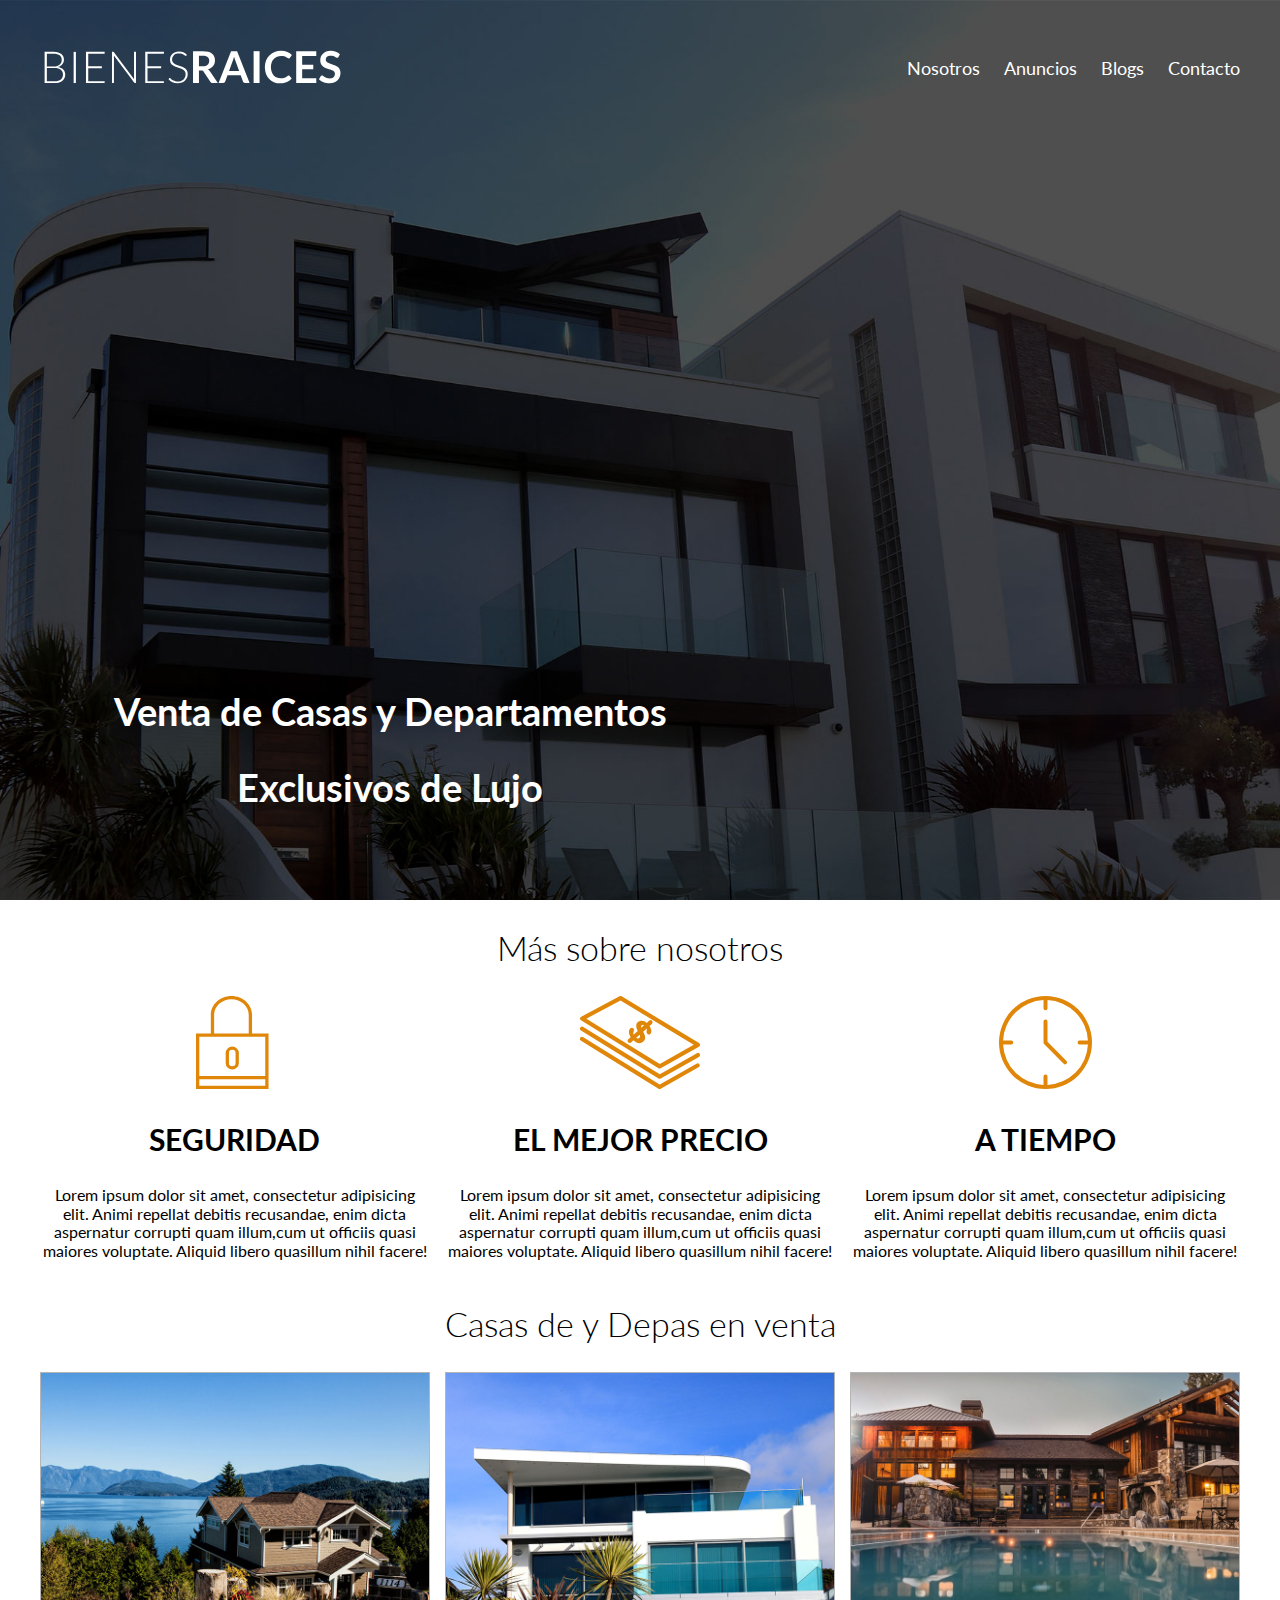
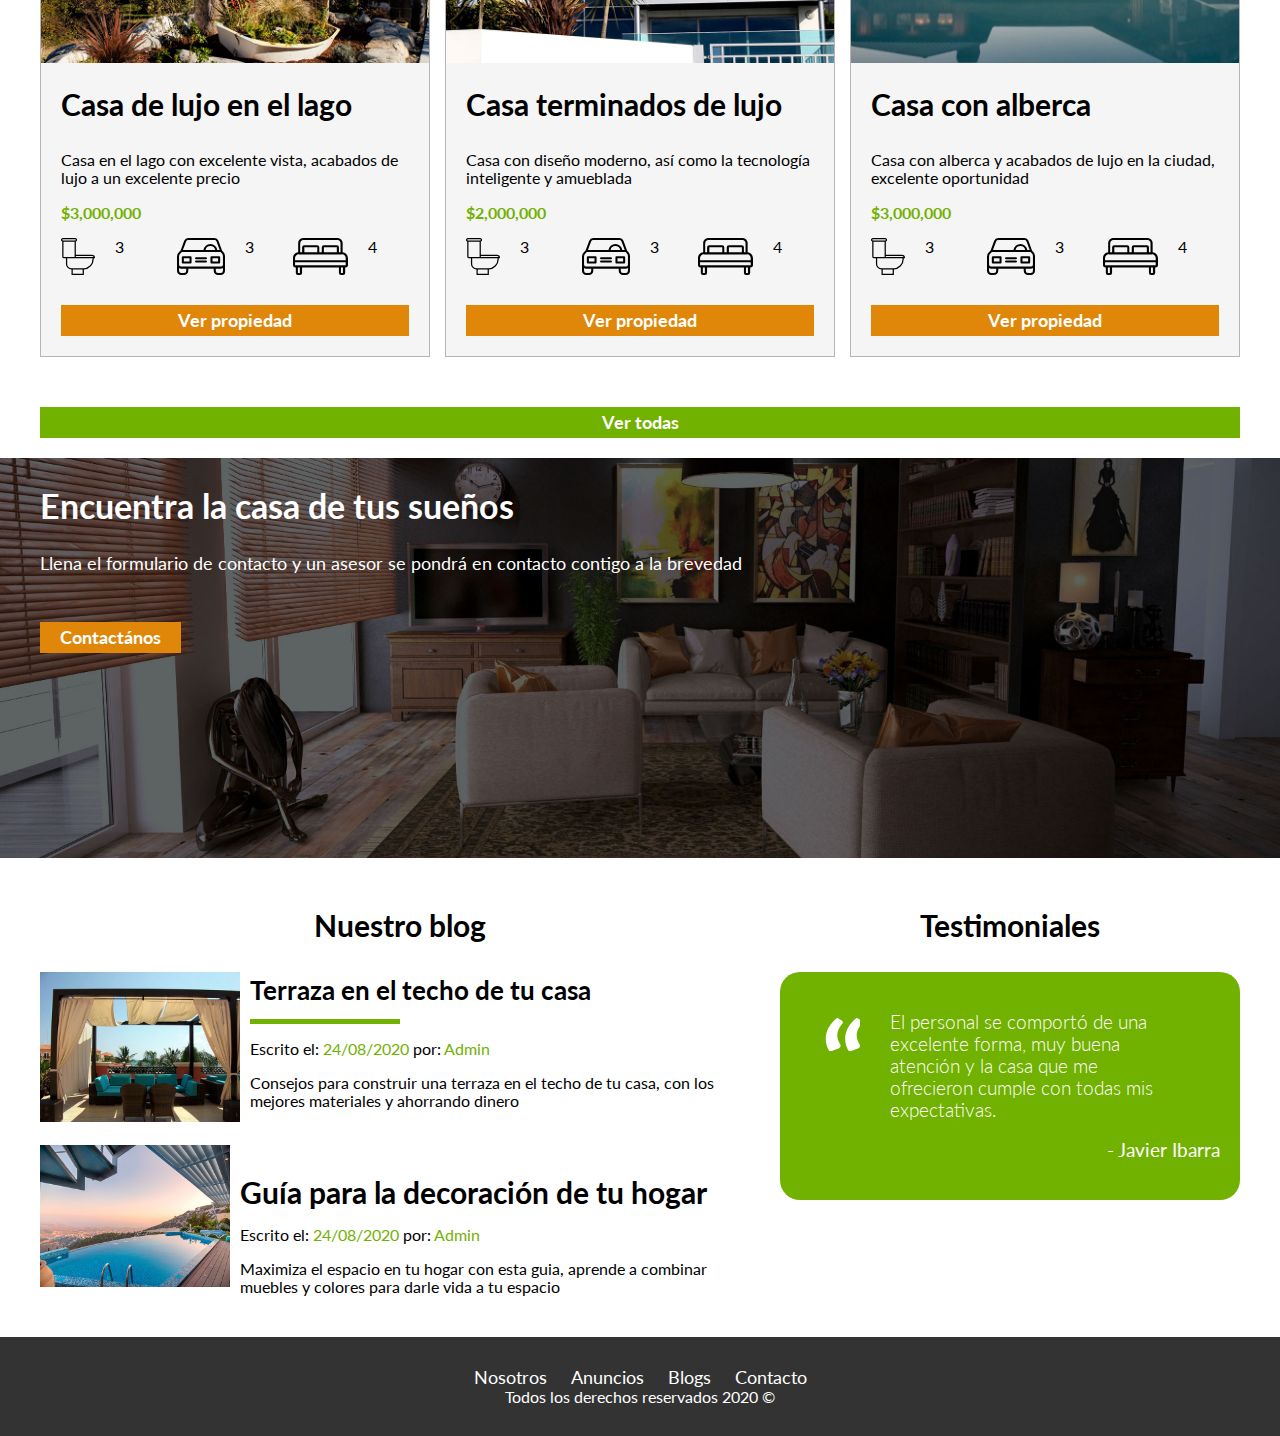
<file: index.html>
<!DOCTYPE html>
<html lang="en">

<head>
    <meta charset="UTF-8">
    <meta name="viewport" content="width=device-width, initial-scale=1.0">
    <title>Bienes Raices</title>
    <link href="https://fonts.googleapis.com/css2?family=Lato:wght@300;400;700;900&display=swap" rel="stylesheet">
    <link rel="stylesheet" href="css/normalize.css">
    <link rel="stylesheet" href="css/style.css">
</head>

<body>
    <header class="site-header inicio">
        <div class="contenedor contenido-header">
            <div class="barra">
                <a href="/">
                    <img src="img/logo.svg" alt="Logotipo de bienes raices">
                </a>

                <div class="mobile-menu">
                    <a href="#navegacion">
                        <img src="img/barras.svg" alt="Icono Menu">
                    </a>
                </div>

                <nav id="navegacion" class="navegacion">
                    <a href="nosotros.html">Nosotros</a>
                    <a href="anuncios.html">Anuncios</a>
                    <a href="blog.html">Blogs</a>
                    <a href="contacto.html">Contacto</a>
                </nav>
            </div>
            <h1>Venta de Casas y Departamentos Exclusivos de Lujo</h1>
        </div>
    </header>

    <section class="contenedor seccion">
        <h2 class="fw-300 centrar-texto">Más sobre nosotros</h2>
        <div class="iconos-nostros">
            <div class="icono">
                <img src="img/icono1.svg" alt="Icono Seguridad">
                <h3>Seguridad</h3>
                <p>Lorem ipsum dolor sit amet, consectetur adipisicing elit.
                    Animi repellat debitis recusandae, enim dicta aspernatur
                    corrupti quam illum,cum ut officiis quasi maiores voluptate.
                    Aliquid libero quasillum nihil facere!</p>
            </div>
            <div class="icono">
                <img src="img/icono2.svg" alt="Icono Mejor Precio">
                <h3>El mejor precio</h3>
                <p>Lorem ipsum dolor sit amet, consectetur adipisicing elit.
                    Animi repellat debitis recusandae, enim dicta aspernatur
                    corrupti quam illum,cum ut officiis quasi maiores voluptate.
                    Aliquid libero quasillum nihil facere!</p>
            </div>
            <div class="icono">
                <img src="img/icono3.svg" alt="Icono a Tiempo">
                <h3>A tiempo</h3>
                <p>Lorem ipsum dolor sit amet, consectetur adipisicing elit.
                    Animi repellat debitis recusandae, enim dicta aspernatur
                    corrupti quam illum,cum ut officiis quasi maiores voluptate.
                    Aliquid libero quasillum nihil facere!</p>
            </div>
        </div>
    </section>

    <main class="seccion contenedor">
        <h2 class="fw-300 centrar-texto">Casas de y Depas en venta</h2>
        <div class="contenedor-anuncios">
            <div class="anuncio">
                <img src="img/anuncio1.jpg" alt="Anuncio casa en el lago">
                <div class="contenido-anuncio">
                    <h3>Casa de lujo en el lago</h3>
                    <p>Casa en el lago con excelente vista, acabados de lujo a un excelente precio</p>
                    <p class="precio">$3,000,000</p>

                    <ul class="iconos-caracteristicas">
                        <li>
                            <img src="img/icono_wc.svg" alt="icono wc">
                            <p>3</p>
                        </li>
                        <li>
                            <img src="img/icono_estacionamiento.svg" alt="icono autos">
                            <p>3</p>
                        </li>
                        <li>
                            <img src="img/icono_dormitorio.svg" alt="icono habitaciones">
                            <p>4</p>
                        </li>
                    </ul>

                    <a href="entrada.html" class="boton boton-amarillo d-block">Ver propiedad</a>
                </div>
            </div>

            <div class="anuncio">
                <img src="img/anuncio2.jpg" alt="Anuncio casa de lujo">
                <div class="contenido-anuncio">
                    <h3>Casa terminados de lujo</h3>
                    <p>Casa con diseño moderno, así como la tecnología inteligente y amueblada</p>
                    <p class="precio">$2,000,000</p>

                    <ul class="iconos-caracteristicas">
                        <li>
                            <img src="img/icono_wc.svg" alt="icono wc">
                            <p>3</p>
                        </li>
                        <li>
                            <img src="img/icono_estacionamiento.svg" alt="icono autos">
                            <p>3</p>
                        </li>
                        <li>
                            <img src="img/icono_dormitorio.svg" alt="icono habitaciones">
                            <p>4</p>
                        </li>
                    </ul>

                    <a href="entrada.html" class="boton boton-amarillo d-block">Ver propiedad</a>
                </div>
            </div>

            <div class="anuncio">
                <img src="img/anuncio3.jpg" alt="Anuncio casa con alberca">
                <div class="contenido-anuncio">
                    <h3>Casa con alberca</h3>
                    <p>Casa con alberca y acabados de lujo en la ciudad, excelente oportunidad</p>
                    <p class="precio">$3,000,000</p>

                    <ul class="iconos-caracteristicas">
                        <li>
                            <img src="img/icono_wc.svg" alt="icono wc">
                            <p>3</p>
                        </li>
                        <li>
                            <img src="img/icono_estacionamiento.svg" alt="icono autos">
                            <p>3</p>
                        </li>
                        <li>
                            <img src="img/icono_dormitorio.svg" alt="icono habitaciones">
                            <p>4</p>
                        </li>
                    </ul>

                    <a href="entrada.html" class="boton boton-amarillo d-block">Ver propiedad</a>
                </div>
            </div>
        </div>

        <div class="ver-todas">
            <a href="anuncios.html" class="boton boton-verde">Ver todas</a>
        </div>
    </main>

    <section class="imagen-contacto">
        <div class="contenedor contenido-contacto">
            <h2>Encuentra la casa de tus sueños</h2>
            <p>Llena el formulario de contacto y un asesor se pondrá en contacto
                contigo a la brevedad</p>
            <a href="contacto.html" class="boton boton-amarillo">Contactános</a>
        </div>
    </section>

    <div class="seccion-inferior contenedor seccion">
        <section class="blog">
            <h3 class="centrar-texto ft-300">Nuestro blog</h3>

            <article class="entrada-blog">
                <div class="imagen">
                    <img src="img/blog1.jpg" alt="Entrada de blog">
                </div>
                <div class="texto-entrada">
                    <a href="#">
                        <h4>Terraza en el techo de tu casa</h4>
                    </a>
                    <p>Escrito el: <span>24/08/2020</span> por: <span>Admin</span></p>
                    <p>Consejos para construir una terraza en el techo de tu casa,
                        con los mejores materiales y ahorrando dinero</p>
                </div>
            </article>

            <article class="entrada-blog">
                <div class="imagen">
                    <img src="img/blog2.jpg" alt="Entrada de blog">
                </div>
                <div class="texto-entrada">
                    <a href="#">
                        <h3>Guía para la decoración de tu hogar</h3>
                    </a>
                    <p>Escrito el: <span>24/08/2020</span> por: <span>Admin</span></p>
                    <p>Maximiza el espacio en tu hogar con esta guia, aprende a combinar muebles
                        y colores para darle vida a tu espacio</p>
                </div>
            </article>
        </section>

        <section class="testimoniales">
            <h3 class="centrar-texto ft-300">Testimoniales</h3>
            <div class="testimonial">
                <blockquote>
                    El personal se comportó de una excelente forma,
                    muy buena atención y la casa que me ofrecieron
                    cumple con todas mis expectativas.
                </blockquote>
                <p>- Javier Ibarra</p>
            </div>
        </section>
    </div>
    <footer class="site-footer seccion">
        <div class="contenedor contenedor-footer">
            <nav class="navegacion">
                <a href="nosotros.html">Nosotros</a>
                <a href="anuncios.html">Anuncios</a>
                <a href="blog.html">Blogs</a>
                <a href="contacto.html">Contacto</a>
            </nav>

            <p class="copyright">Todos los derechos reservados 2020 &copy;</p>
        </div>
    </footer>
</body>

</html>
</file>
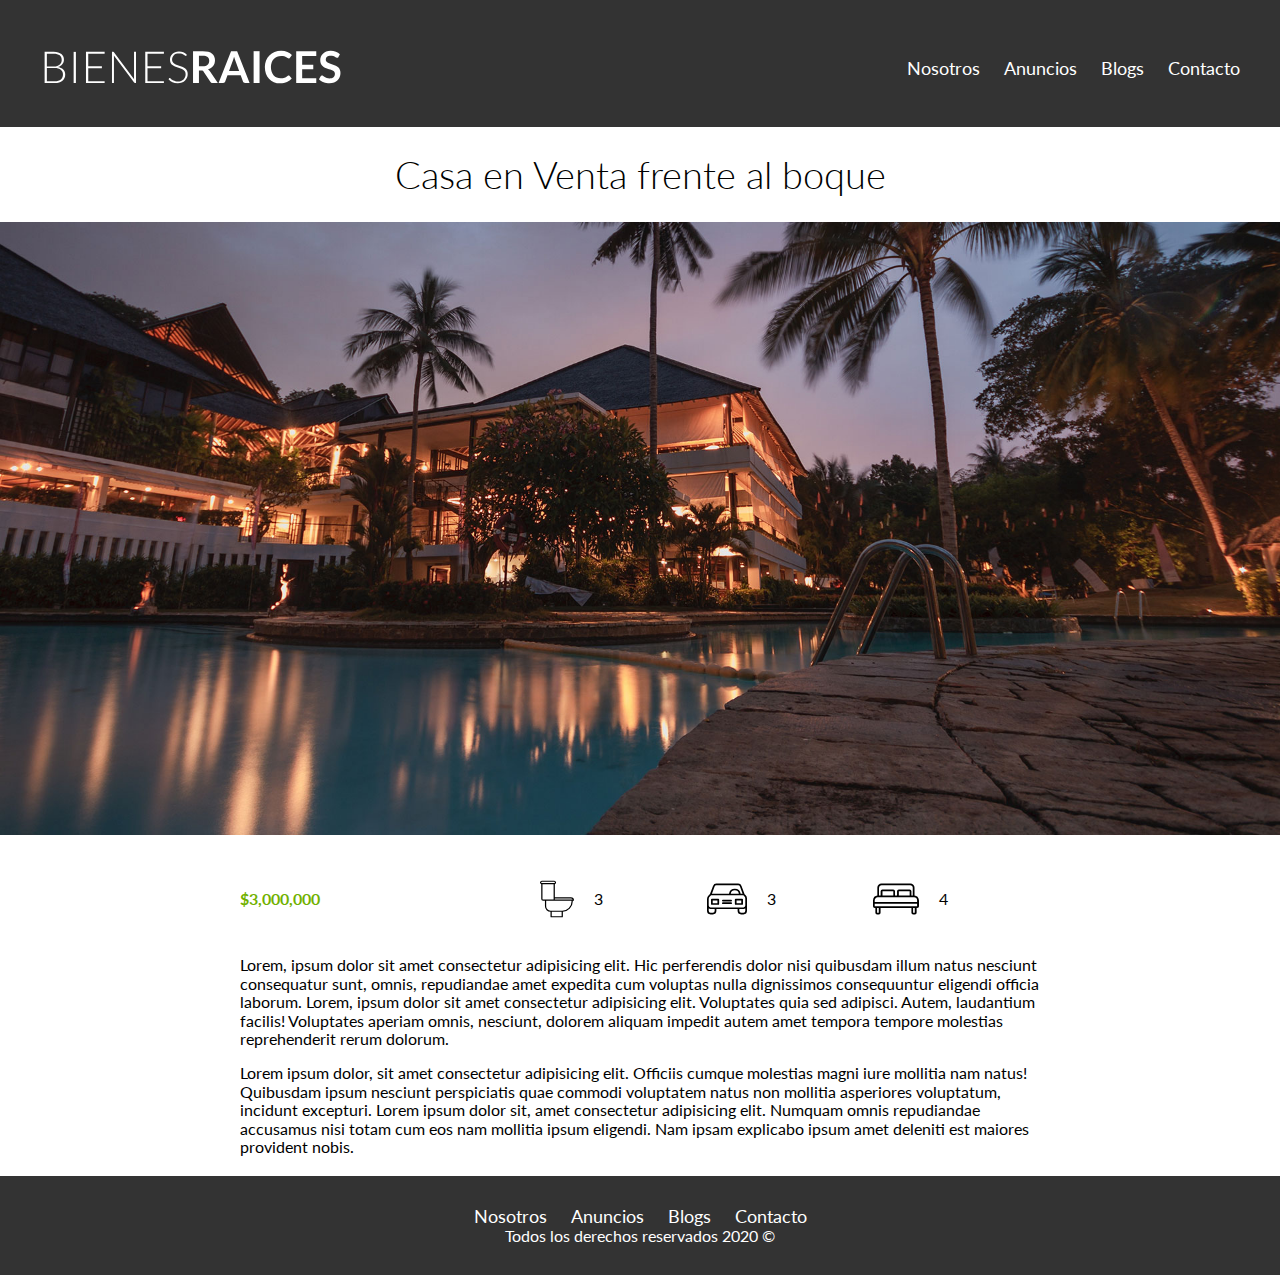
<file: anuncio.html>
<!DOCTYPE html>
<html lang="en">

<head>
    <meta charset="UTF-8">
    <meta name="viewport" content="width=device-width, initial-scale=1.0">
    <title>Bienes Raices</title>
    <link href="https://fonts.googleapis.com/css2?family=Lato:wght@300;400;700;900&display=swap" rel="stylesheet">
    <link rel="stylesheet" href="css/normalize.css">
    <link rel="stylesheet" href="css/style.css">
</head>

<body>
    <header class="site-header">
        <div class="contenedor contenido-header">
            <div class="barra">
                <a href="/">
                    <img src="img/logo.svg" alt="Logotipo de bienes raices">
                </a>
                <div class="mobile-menu">
                    <a href="#navegacion">
                        <img src="img/barras.svg" alt="Icono Menu">
                    </a>
                </div>

                <nav id="navegacion" class="navegacion">
                    <a href="nosotros.html">Nosotros</a>
                    <a href="anuncios.html">Anuncios</a>
                    <a href="blog.html">Blogs</a>
                    <a href="contacto.html">Contacto</a>
                </nav>
            </div>
        </div>
    </header>

    <h1 class="fw-300 centrar-texto">Casa en Venta frente al boque</h1>
    <img src="img/destacada.jpg" alt="Imagen anuncio">
    <main class="contenedor seccion contenido-centrado">
        <div class="resumen-propiedad">
            <p class="precio">$3,000,000</p>
            <ul class="iconos-caracteristicas">
                <li>
                    <img src="img/icono_wc.svg" alt="icono wc">
                    <p>3</p>
                </li>
                <li>
                    <img src="img/icono_estacionamiento.svg" alt="icono autos">
                    <p>3</p>
                </li>
                <li>
                    <img src="img/icono_dormitorio.svg" alt="icono habitaciones">
                    <p>4</p>
                </li>
            </ul>
        </div>

        <p>
            Lorem, ipsum dolor sit amet consectetur adipisicing elit.
            Hic perferendis dolor nisi quibusdam illum natus nesciunt consequatur sunt,
            omnis, repudiandae amet expedita cum voluptas nulla dignissimos consequuntur
            eligendi officia laborum.
            Lorem, ipsum dolor sit amet consectetur adipisicing elit. Voluptates quia sed
            adipisci. Autem, laudantium facilis! Voluptates aperiam omnis, nesciunt, dolorem
            aliquam impedit autem amet tempora tempore molestias reprehenderit rerum dolorum.
        </p>
        <p>
            Lorem ipsum dolor, sit amet consectetur adipisicing elit. Officiis
            cumque molestias magni iure mollitia nam natus! Quibusdam ipsum nesciunt
            perspiciatis quae commodi voluptatem natus non mollitia asperiores voluptatum,
            incidunt excepturi.
            Lorem ipsum dolor sit, amet consectetur adipisicing elit. Numquam omnis repudiandae
            accusamus nisi totam cum eos nam mollitia ipsum eligendi. Nam ipsam explicabo
            ipsum amet deleniti est maiores provident nobis.
        </p>

    </main>

    <footer class="site-footer seccion">
        <div class="contenedor contenedor-footer">
            <nav class="navegacion">
                <a href="nosotros.html">Nosotros</a>
                <a href="anuncios.html">Anuncios</a>
                <a href="blog.html">Blogs</a>
                <a href="contacto.html">Contacto</a>
            </nav>

            <p class="copyright">Todos los derechos reservados 2020 &copy;</p>
        </div>
    </footer>
</body>

</html>
</file>
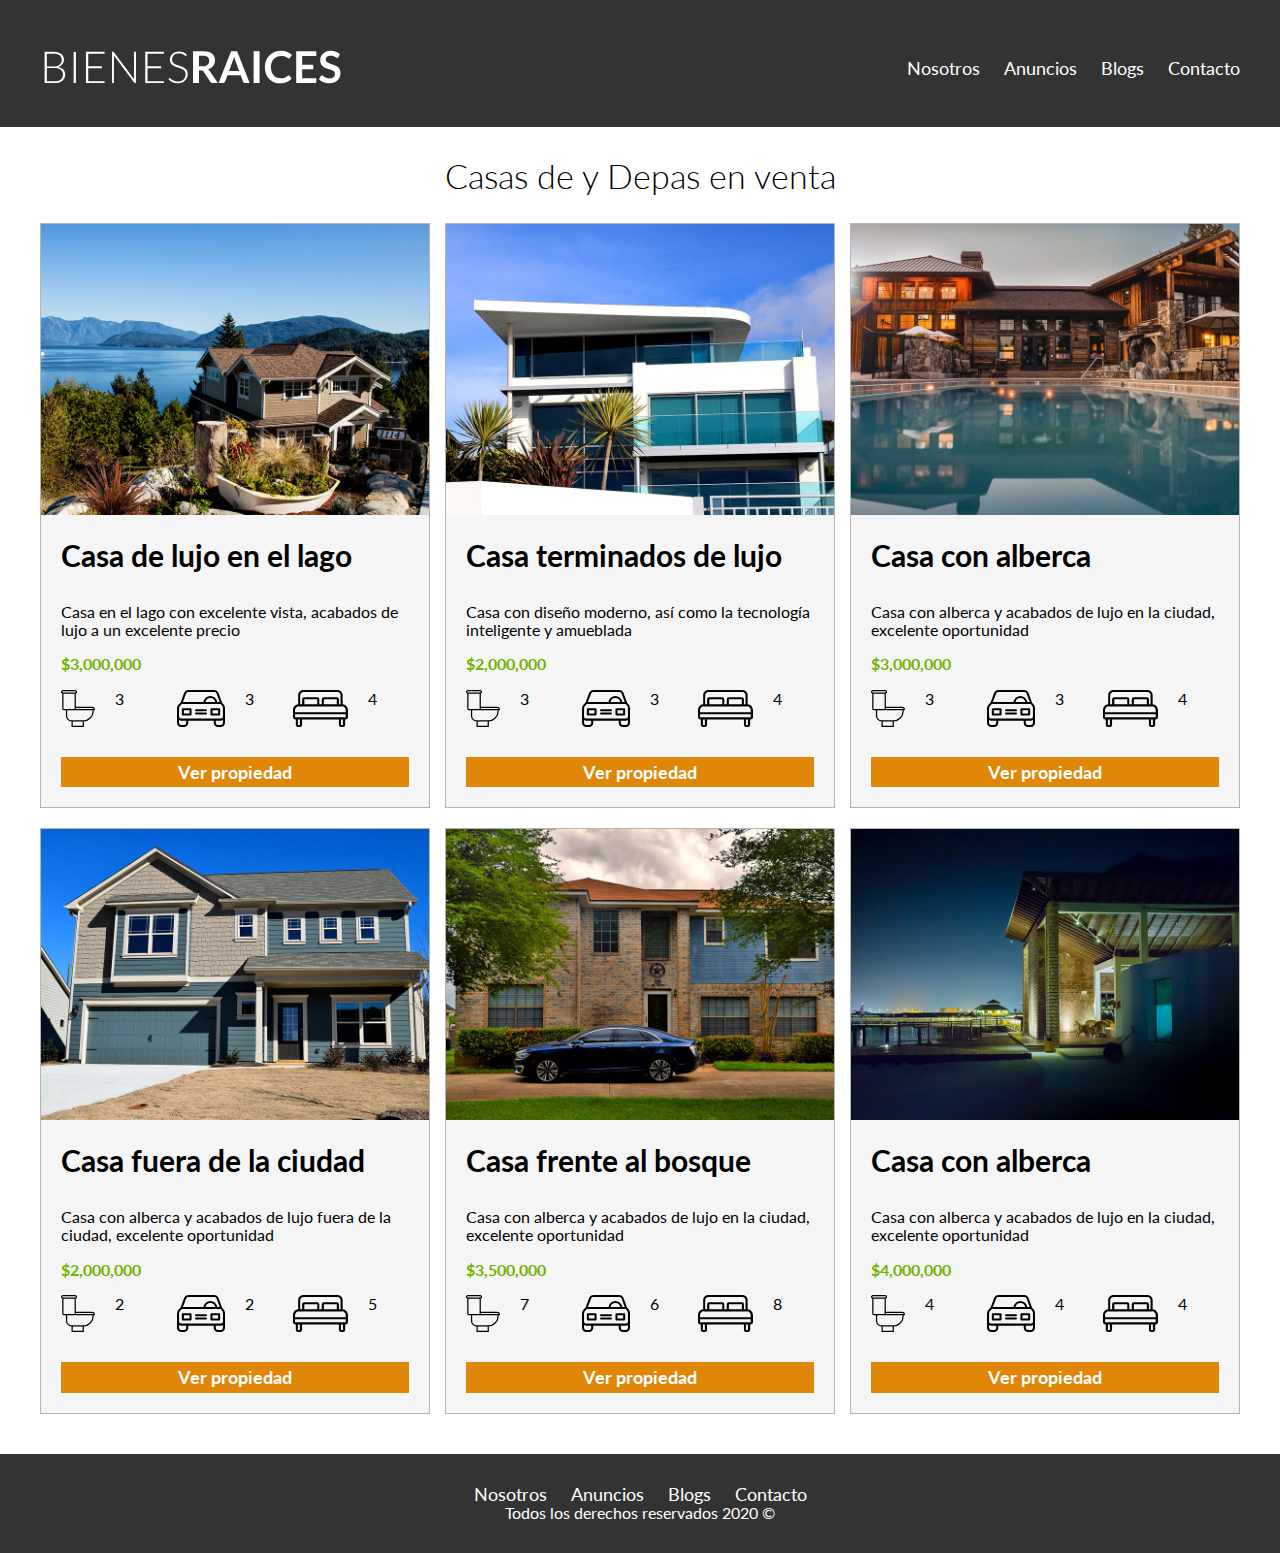
<file: anuncios.html>
<!DOCTYPE html>
<html lang="en">

<head>
    <meta charset="UTF-8">
    <meta name="viewport" content="width=device-width, initial-scale=1.0">
    <title>Bienes Raices</title>
    <link href="https://fonts.googleapis.com/css2?family=Lato:wght@300;400;700;900&display=swap" rel="stylesheet">
    <link rel="stylesheet" href="css/normalize.css">
    <link rel="stylesheet" href="css/style.css">
</head>

<body>
    <header class="site-header">
        <div class="contenedor contenido-header">
            <div class="barra">
                <a href="/">
                    <img src="img/logo.svg" alt="Logotipo de bienes raices">
                </a>
                <div class="mobile-menu">
                    <a href="#navegacion">
                        <img src="img/barras.svg" alt="Icono Menu">
                    </a>
                </div>

                <nav id="navegacion" class="navegacion">
                    <a href="nosotros.html">Nosotros</a>
                    <a href="anuncios.html">Anuncios</a>
                    <a href="blog.html">Blogs</a>
                    <a href="contacto.html">Contacto</a>
                </nav>
            </div>
        </div>
    </header>

    <main class="seccion contenedor">
        <h2 class="fw-300 centrar-texto">Casas de y Depas en venta</h2>
        <div class="contenedor-anuncios">
            <div class="anuncio">
                <img src="img/anuncio1.jpg" alt="Anuncio casa en el lago">
                <div class="contenido-anuncio">
                    <h3>Casa de lujo en el lago</h3>
                    <p>Casa en el lago con excelente vista, acabados de lujo a un excelente precio</p>
                    <p class="precio">$3,000,000</p>

                    <ul class="iconos-caracteristicas">
                        <li>
                            <img src="img/icono_wc.svg" alt="icono wc">
                            <p>3</p>
                        </li>
                        <li>
                            <img src="img/icono_estacionamiento.svg" alt="icono autos">
                            <p>3</p>
                        </li>
                        <li>
                            <img src="img/icono_dormitorio.svg" alt="icono habitaciones">
                            <p>4</p>
                        </li>
                    </ul>

                    <a href="anuncio.html" class="boton boton-amarillo d-block">Ver propiedad</a>
                </div>
            </div>

            <div class="anuncio">
                <img src="img/anuncio2.jpg" alt="Anuncio casa de lujo">
                <div class="contenido-anuncio">
                    <h3>Casa terminados de lujo</h3>
                    <p>Casa con diseño moderno, así como la tecnología inteligente y amueblada</p>
                    <p class="precio">$2,000,000</p>

                    <ul class="iconos-caracteristicas">
                        <li>
                            <img src="img/icono_wc.svg" alt="icono wc">
                            <p>3</p>
                        </li>
                        <li>
                            <img src="img/icono_estacionamiento.svg" alt="icono autos">
                            <p>3</p>
                        </li>
                        <li>
                            <img src="img/icono_dormitorio.svg" alt="icono habitaciones">
                            <p>4</p>
                        </li>
                    </ul>

                    <a href="anuncio.html" class="boton boton-amarillo d-block">Ver propiedad</a>
                </div>
            </div>

            <div class="anuncio">
                <img src="img/anuncio3.jpg" alt="Anuncio casa con alberca">
                <div class="contenido-anuncio">
                    <h3>Casa con alberca</h3>
                    <p>Casa con alberca y acabados de lujo en la ciudad, excelente oportunidad</p>
                    <p class="precio">$3,000,000</p>

                    <ul class="iconos-caracteristicas">
                        <li>
                            <img src="img/icono_wc.svg" alt="icono wc">
                            <p>3</p>
                        </li>
                        <li>
                            <img src="img/icono_estacionamiento.svg" alt="icono autos">
                            <p>3</p>
                        </li>
                        <li>
                            <img src="img/icono_dormitorio.svg" alt="icono habitaciones">
                            <p>4</p>
                        </li>
                    </ul>

                    <a href="anuncio.html" class="boton boton-amarillo d-block">Ver propiedad</a>
                </div>
            </div>
            <div class="anuncio">
                <img src="img/anuncio4.jpg" alt="Anuncio fuera de la ciudad">
                <div class="contenido-anuncio">
                    <h3>Casa fuera de la ciudad</h3>
                    <p>Casa con alberca y acabados de lujo fuera de la ciudad, excelente oportunidad</p>
                    <p class="precio">$2,000,000</p>

                    <ul class="iconos-caracteristicas">
                        <li>
                            <img src="img/icono_wc.svg" alt="icono wc">
                            <p>2</p>
                        </li>
                        <li>
                            <img src="img/icono_estacionamiento.svg" alt="icono autos">
                            <p>2</p>
                        </li>
                        <li>
                            <img src="img/icono_dormitorio.svg" alt="icono habitaciones">
                            <p>5</p>
                        </li>
                    </ul>

                    <a href="anuncio.html" class="boton boton-amarillo d-block">Ver propiedad</a>
                </div>
            </div>
            <div class="anuncio">
                <img src="img/anuncio5.jpg" alt="Anuncio frente al bosque">
                <div class="contenido-anuncio">
                    <h3>Casa frente al bosque</h3>
                    <p>Casa con alberca y acabados de lujo en la ciudad, excelente oportunidad</p>
                    <p class="precio">$3,500,000</p>

                    <ul class="iconos-caracteristicas">
                        <li>
                            <img src="img/icono_wc.svg" alt="icono wc">
                            <p>7</p>
                        </li>
                        <li>
                            <img src="img/icono_estacionamiento.svg" alt="icono autos">
                            <p>6</p>
                        </li>
                        <li>
                            <img src="img/icono_dormitorio.svg" alt="icono habitaciones">
                            <p>8</p>
                        </li>
                    </ul>

                    <a href="anuncio.html" class="boton boton-amarillo d-block">Ver propiedad</a>
                </div>
            </div>
            <div class="anuncio">
                <img src="img/anuncio6.jpg" alt="Anuncio casa con alberca">
                <div class="contenido-anuncio">
                    <h3>Casa con alberca</h3>
                    <p>Casa con alberca y acabados de lujo en la ciudad, excelente oportunidad</p>
                    <p class="precio">$4,000,000</p>

                    <ul class="iconos-caracteristicas">
                        <li>
                            <img src="img/icono_wc.svg" alt="icono wc">
                            <p>4</p>
                        </li>
                        <li>
                            <img src="img/icono_estacionamiento.svg" alt="icono autos">
                            <p>4</p>
                        </li>
                        <li>
                            <img src="img/icono_dormitorio.svg" alt="icono habitaciones">
                            <p>4</p>
                        </li>
                    </ul>

                    <a href="anuncio.html" class="boton boton-amarillo d-block">Ver propiedad</a>
                </div>
            </div>
        </div>
    </main>

    <footer class="site-footer seccion">
        <div class="contenedor contenedor-footer">
            <nav class="navegacion">
                <a href="nosotros.html">Nosotros</a>
                <a href="anuncios.html">Anuncios</a>
                <a href="blog.html">Blogs</a>
                <a href="contacto.html">Contacto</a>
            </nav>

            <p class="copyright">Todos los derechos reservados 2020 &copy;</p>
        </div>
    </footer>
</body>

</html>
</file>
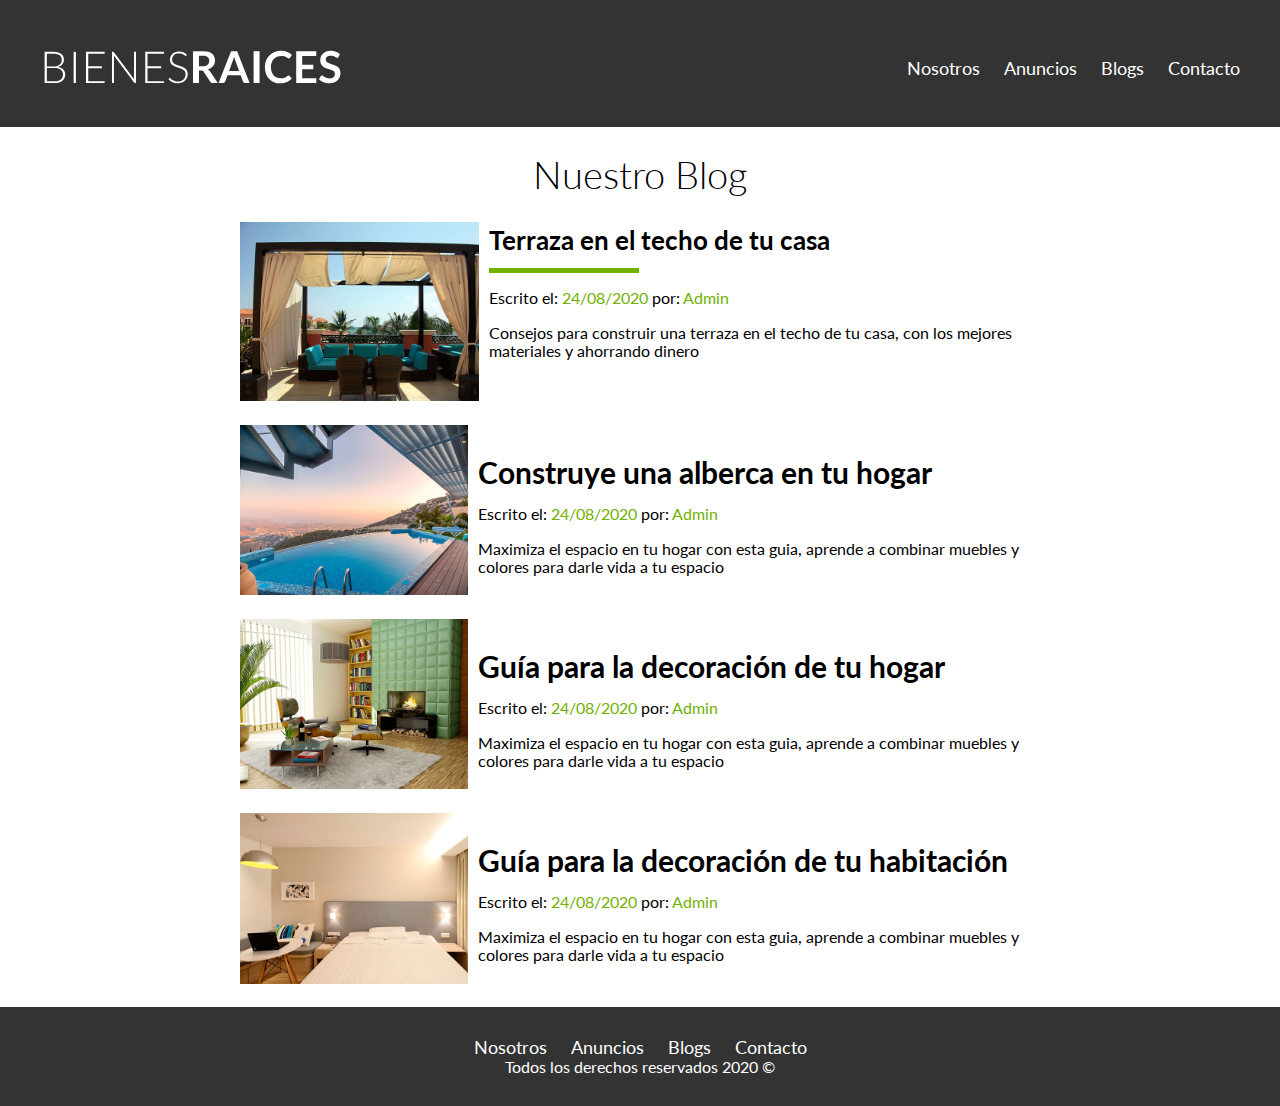
<file: blog.html>
<!DOCTYPE html>
<html lang="en">

<head>
    <meta charset="UTF-8">
    <meta name="viewport" content="width=device-width, initial-scale=1.0">
    <title>Bienes Raices</title>
    <link href="https://fonts.googleapis.com/css2?family=Lato:wght@300;400;700;900&display=swap" rel="stylesheet">
    <link rel="stylesheet" href="css/normalize.css">
    <link rel="stylesheet" href="css/style.css">
</head>

<body>
    <header class="site-header">
        <div class="contenedor contenido-header">
            <div class="barra">
                <a href="/">
                    <img src="img/logo.svg" alt="Logotipo de bienes raices">
                </a>
                <div class="mobile-menu">
                    <a href="#navegacion">
                        <img src="img/barras.svg" alt="Icono Menu">
                    </a>
                </div>

                <nav id="navegacion" class="navegacion">
                    <a href="nosotros.html">Nosotros</a>
                    <a href="anuncios.html">Anuncios</a>
                    <a href="blog.html">Blogs</a>
                    <a href="contacto.html">Contacto</a>
                </nav>
            </div>
        </div>
    </header>

    <main class="contenedor seccion contenido-centrado">
        <h1 class="fw-300 centrar-texto">Nuestro Blog</h1>
        <article class="entrada-blog">
            <div class="imagen">
                <img src="img/blog1.jpg" alt="Entrada de blog">
            </div>
            <div class="texto-entrada">
                <a href="entrada.html">
                    <h4>Terraza en el techo de tu casa</h4>
                </a>
                <p>Escrito el: <span>24/08/2020</span> por: <span>Admin</span></p>
                <p>Consejos para construir una terraza en el techo de tu casa,
                    con los mejores materiales y ahorrando dinero</p>
            </div>
        </article>

        <article class="entrada-blog">
            <div class="imagen">
                <img src="img/blog2.jpg" alt="Entrada de blog">
            </div>
            <div class="texto-entrada">
                <a href="entrada.html">
                    <h3>Construye una alberca en tu hogar</h3>
                </a>
                <p>Escrito el: <span>24/08/2020</span> por: <span>Admin</span></p>
                <p>Maximiza el espacio en tu hogar con esta guia, aprende a combinar muebles
                    y colores para darle vida a tu espacio</p>
            </div>
        </article>

        <article class="entrada-blog">
            <div class="imagen">
                <img src="img/blog3.jpg" alt="Entrada de blog">
            </div>
            <div class="texto-entrada">
                <a href="entrada.html">
                    <h3>Guía para la decoración de tu hogar</h3>
                </a>
                <p>Escrito el: <span>24/08/2020</span> por: <span>Admin</span></p>
                <p>Maximiza el espacio en tu hogar con esta guia, aprende a combinar muebles
                    y colores para darle vida a tu espacio</p>
            </div>
        </article>

        <article class="entrada-blog">
            <div class="imagen">
                <img src="img/blog4.jpg" alt="Entrada de blog">
            </div>
            <div class="texto-entrada">
                <a href="entrada.html">
                    <h3>Guía para la decoración de tu habitación</h3>
                </a>
                <p>Escrito el: <span>24/08/2020</span> por: <span>Admin</span></p>
                <p>Maximiza el espacio en tu hogar con esta guia, aprende a combinar muebles
                    y colores para darle vida a tu espacio</p>
            </div>
        </article>
    </main>

    <footer class="site-footer seccion">
        <div class="contenedor contenedor-footer">
            <nav class="navegacion">
                <a href="nosotros.html">Nosotros</a>
                <a href="anuncios.html">Anuncios</a>
                <a href="blog.html">Blogs</a>
                <a href="contacto.html">Contacto</a>
            </nav>

            <p class="copyright">Todos los derechos reservados 2020 &copy;</p>
        </div>
    </footer>
</body>

</html>
</file>
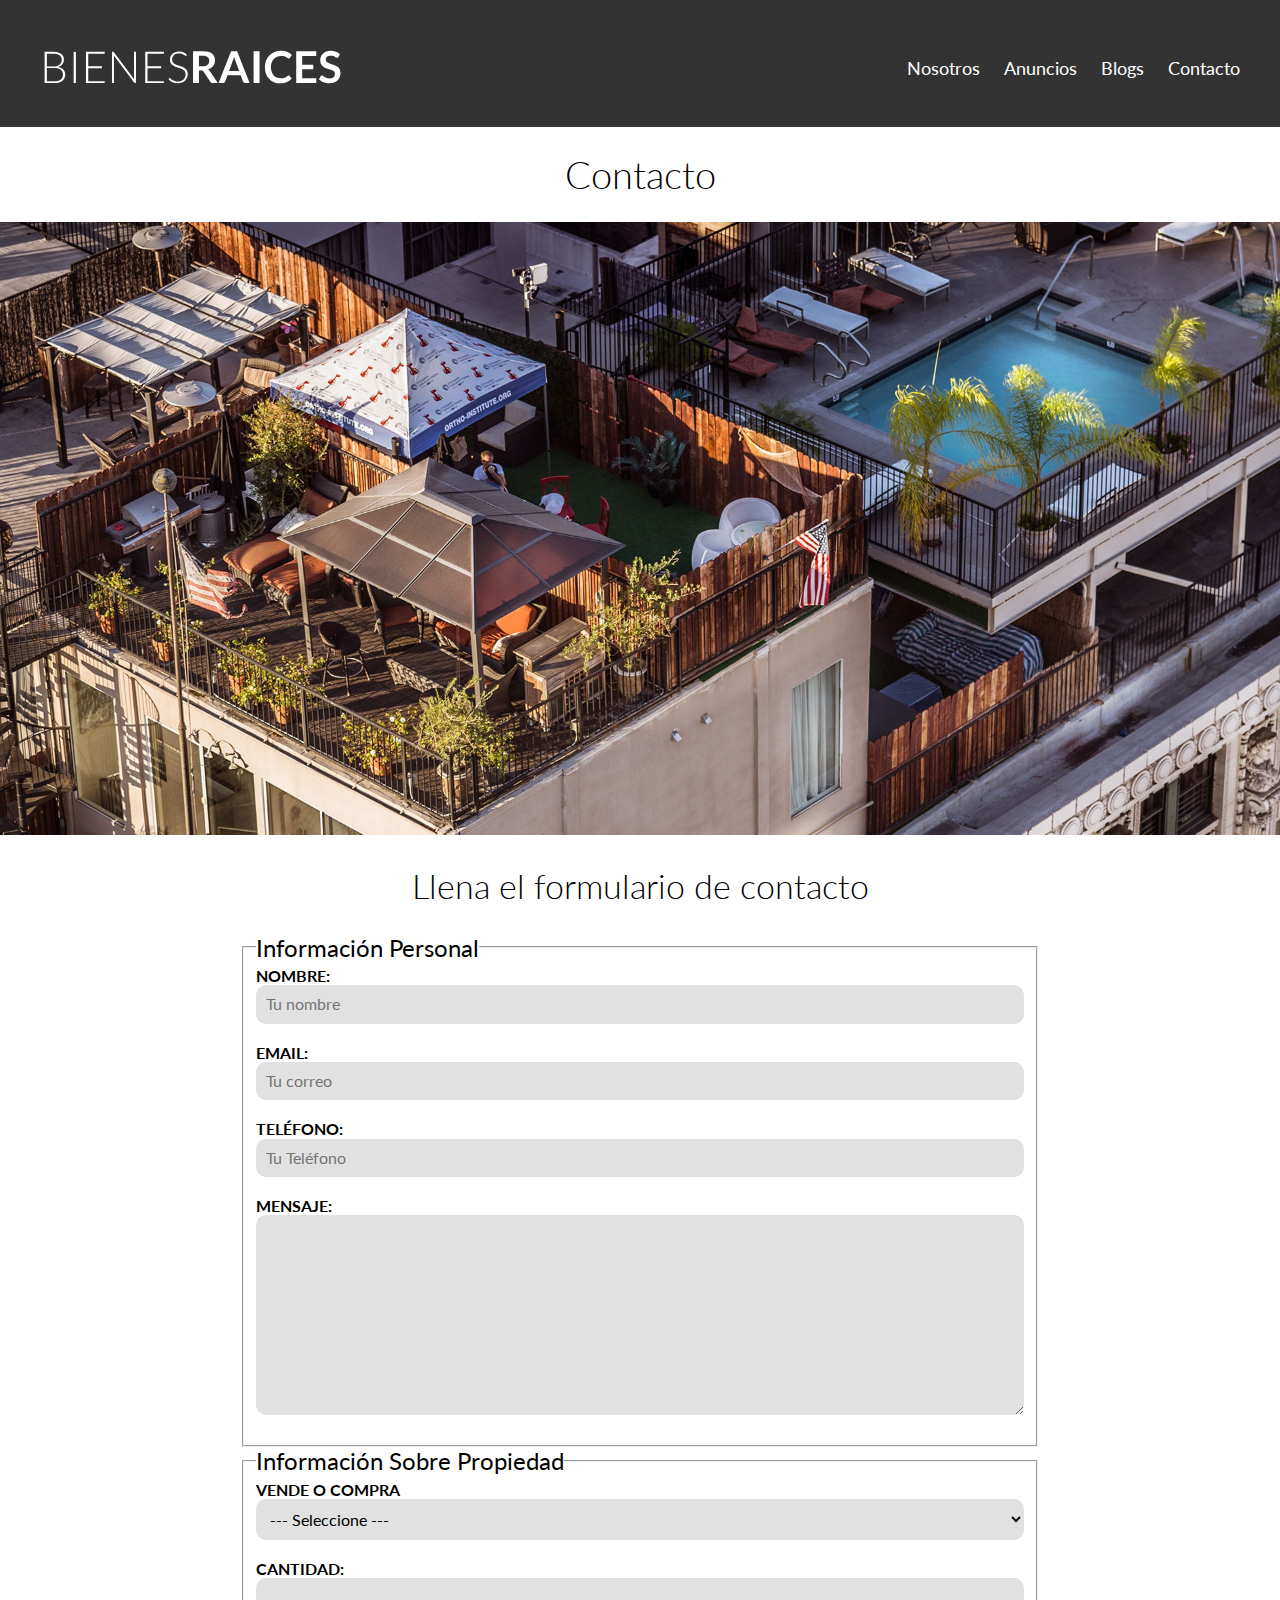
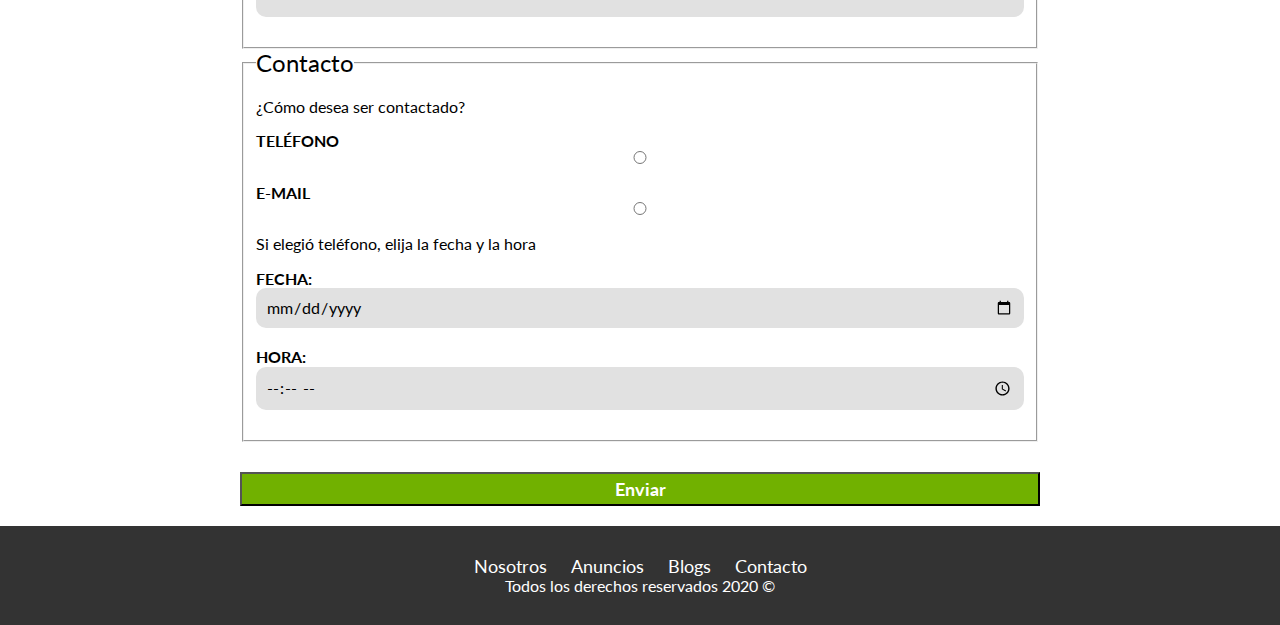
<file: contacto.html>
<!DOCTYPE html>
<html lang="en">

<head>
    <meta charset="UTF-8">
    <meta name="viewport" content="width=device-width, initial-scale=1.0">
    <title>Bienes Raices</title>
    <link href="https://fonts.googleapis.com/css2?family=Lato:wght@300;400;700;900&display=swap" rel="stylesheet">
    <link rel="stylesheet" href="css/normalize.css">
    <link rel="stylesheet" href="css/style.css">
</head>

<body>
    <header class="site-header">
        <div class="contenedor contenido-header">
            <div class="barra">
                <a href="/">
                    <img src="img/logo.svg" alt="Logotipo de bienes raices">
                </a>
                <div class="mobile-menu">
                    <a href="#navegacion">
                        <img src="img/barras.svg" alt="Icono Menu">
                    </a>
                </div>

                <nav id="navegacion" class="navegacion">
                    <a href="nosotros.html">Nosotros</a>
                    <a href="anuncios.html">Anuncios</a>
                    <a href="blog.html">Blogs</a>
                    <a href="contacto.html">Contacto</a>
                </nav>
            </div>
        </div>
    </header>

    <h1 class="fw-300 centrar-texto">Contacto</h1>
    <img src="img/destacada3.jpg" alt="Imagen Principal">

    <main class="contenedor seccion contenido-centrado">
        <h2 class="fw-300 centrar-texto">Llena el formulario de contacto</h2>

        <form action="">
            <fieldset>
                <legend>Información Personal</legend>
                <label for="nombre">Nombre:</label>
                <input type="text" id="nombre" placeholder="Tu nombre">

                <label for="email">Email:</label>
                <input type="email" id="email" placeholder="Tu correo" required>

                <label for="telefono">Teléfono:</label>
                <input type="tel" id="telefono" placeholder="Tu Teléfono" required>

                <label for="mensaje">Mensaje:</label>
                <textarea name="mensaje"></textarea>
            </fieldset>
            <fieldset>
                <legend>Información Sobre Propiedad</legend>
                <label for="opciones">Vende o Compra</label>
                <select id="opciones">
                    <option value="disabled selected">--- Seleccione ---</option>
                    <option value="Compra">Compra</option>
                    <option value="Vende">Vende</option>
                </select>
                <label for="cantidad">Cantidad:</label>
                <input type="number" min="0" max="10" step="5">
            </fieldset>
            <fieldset>
                <legend>Contacto</legend>

                <p>¿Cómo desea ser contactado?</p>
                <label for="telefono">Teléfono</label>
                <input type="radio" name="contacto" value="telefono" id="telefono">

                <label for="correo">E-Mail</label>
                <input type="radio" name="contacto" value="correo" id="correo">

                <p>Si elegió teléfono, elija la fecha y la hora</p>
                <label for="fecha">Fecha:</label>
                <input type="date" id="fecha">

                <label for="hora">Hora:</label>
                <input type="time" id="hora" min="09:00" max="18:00">
            </fieldset>

            <input type="submit" value="Enviar" class="boton boton-verde">
        </form>
    </main>

    <footer class="site-footer seccion">
        <div class="contenedor contenedor-footer">
            <nav class="navegacion">
                <a href="nosotros.html">Nosotros</a>
                <a href="anuncios.html">Anuncios</a>
                <a href="blog.html">Blogs</a>
                <a href="contacto.html">Contacto</a>
            </nav>

            <p class="copyright">Todos los derechos reservados 2020 &copy;</p>
        </div>
    </footer>
</body>

</html>
</file>
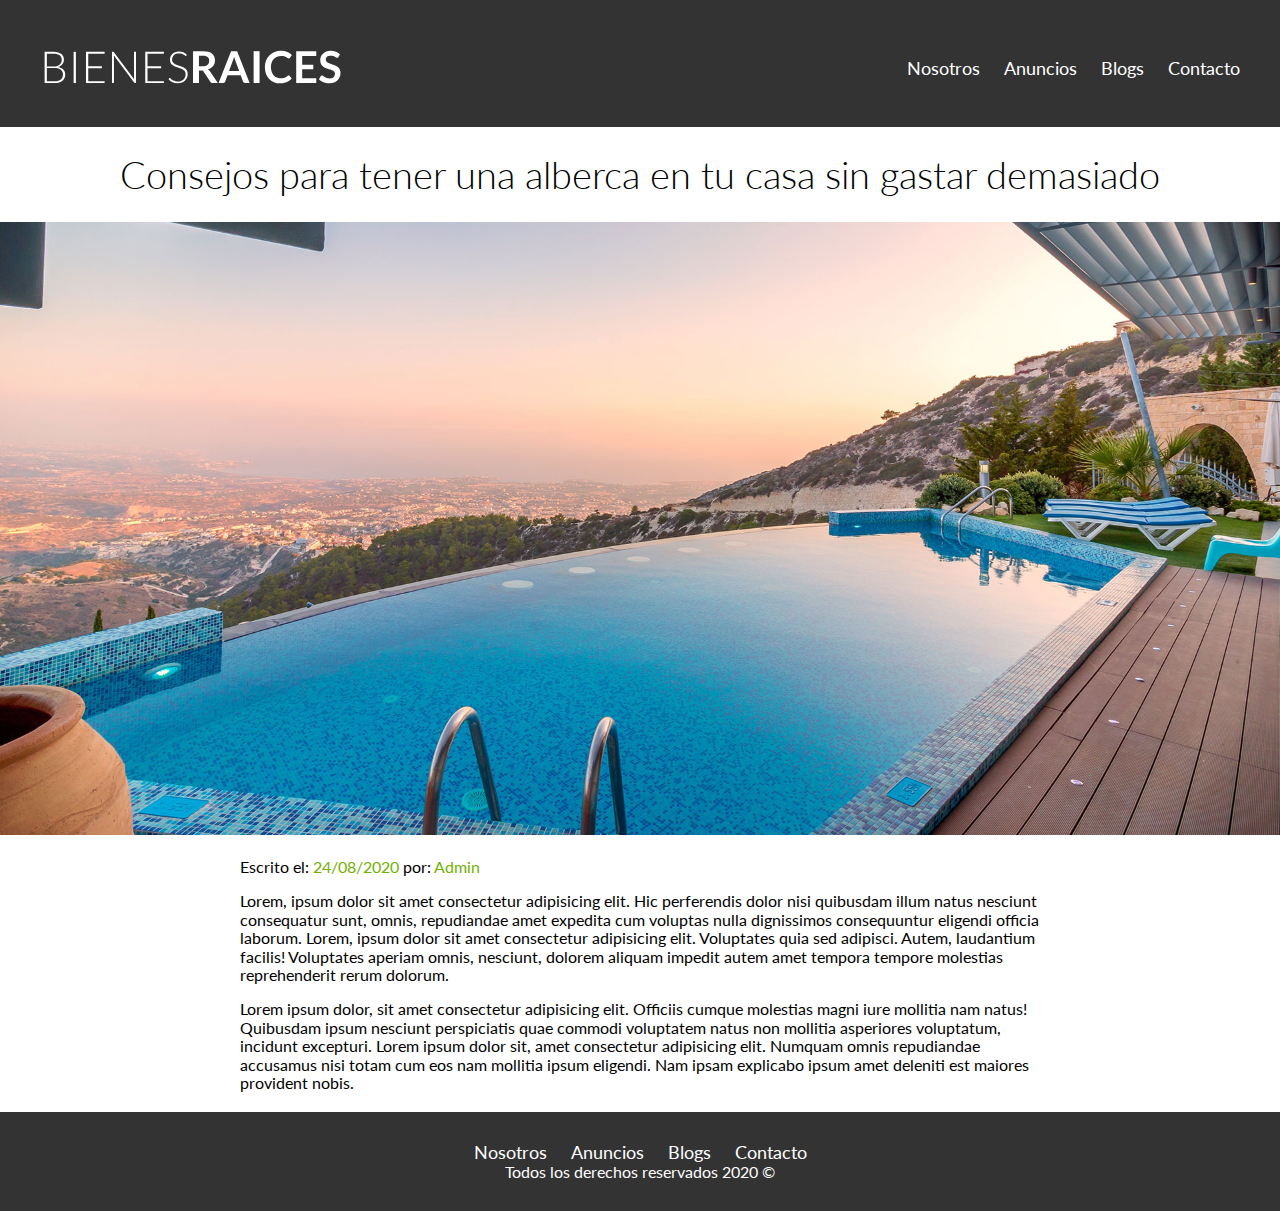
<file: entrada.html>
<!DOCTYPE html>
<html lang="en">

<head>
    <meta charset="UTF-8">
    <meta name="viewport" content="width=device-width, initial-scale=1.0">
    <title>Bienes Raices</title>
    <link href="https://fonts.googleapis.com/css2?family=Lato:wght@300;400;700;900&display=swap" rel="stylesheet">
    <link rel="stylesheet" href="css/normalize.css">
    <link rel="stylesheet" href="css/style.css">
</head>

<body>
    <header class="site-header">
        <div class="contenedor contenido-header">
            <div class="barra">
                <a href="/">
                    <img src="img/logo.svg" alt="Logotipo de bienes raices">
                </a>
                <div class="mobile-menu">
                    <a href="#navegacion">
                        <img src="img/barras.svg" alt="Icono Menu">
                    </a>
                </div>

                <nav id="navegacion" class="navegacion">
                    <a href="nosotros.html">Nosotros</a>
                    <a href="anuncios.html">Anuncios</a>
                    <a href="blog.html">Blogs</a>
                    <a href="contacto.html">Contacto</a>
                </nav>
            </div>
        </div>
    </header>

    <h1 class="fw-300 centrar-texto">Consejos para tener una alberca en tu casa sin gastar demasiado</h1>
    <img src="img/destacada2.jpg" alt="Imagen principal">
    <main class="contenedor seccion contenido-centrado texto-entrada">
        <p>Escrito el: <span>24/08/2020</span> por: <span>Admin</span></p>

        <p>
            Lorem, ipsum dolor sit amet consectetur adipisicing elit.
            Hic perferendis dolor nisi quibusdam illum natus nesciunt consequatur sunt,
            omnis, repudiandae amet expedita cum voluptas nulla dignissimos consequuntur
            eligendi officia laborum.
            Lorem, ipsum dolor sit amet consectetur adipisicing elit. Voluptates quia sed
            adipisci. Autem, laudantium facilis! Voluptates aperiam omnis, nesciunt, dolorem
            aliquam impedit autem amet tempora tempore molestias reprehenderit rerum dolorum.
        </p>
        <p>
            Lorem ipsum dolor, sit amet consectetur adipisicing elit. Officiis
            cumque molestias magni iure mollitia nam natus! Quibusdam ipsum nesciunt
            perspiciatis quae commodi voluptatem natus non mollitia asperiores voluptatum,
            incidunt excepturi.
            Lorem ipsum dolor sit, amet consectetur adipisicing elit. Numquam omnis repudiandae
            accusamus nisi totam cum eos nam mollitia ipsum eligendi. Nam ipsam explicabo
            ipsum amet deleniti est maiores provident nobis.
        </p>

    </main>

    <footer class="site-footer seccion">
        <div class="contenedor contenedor-footer">
            <nav class="navegacion">
                <a href="nosotros.html">Nosotros</a>
                <a href="anuncios.html">Anuncios</a>
                <a href="blog.html">Blogs</a>
                <a href="contacto.html">Contacto</a>
            </nav>

            <p class="copyright">Todos los derechos reservados 2020 &copy;</p>
        </div>
    </footer>
</body>

</html>
</file>
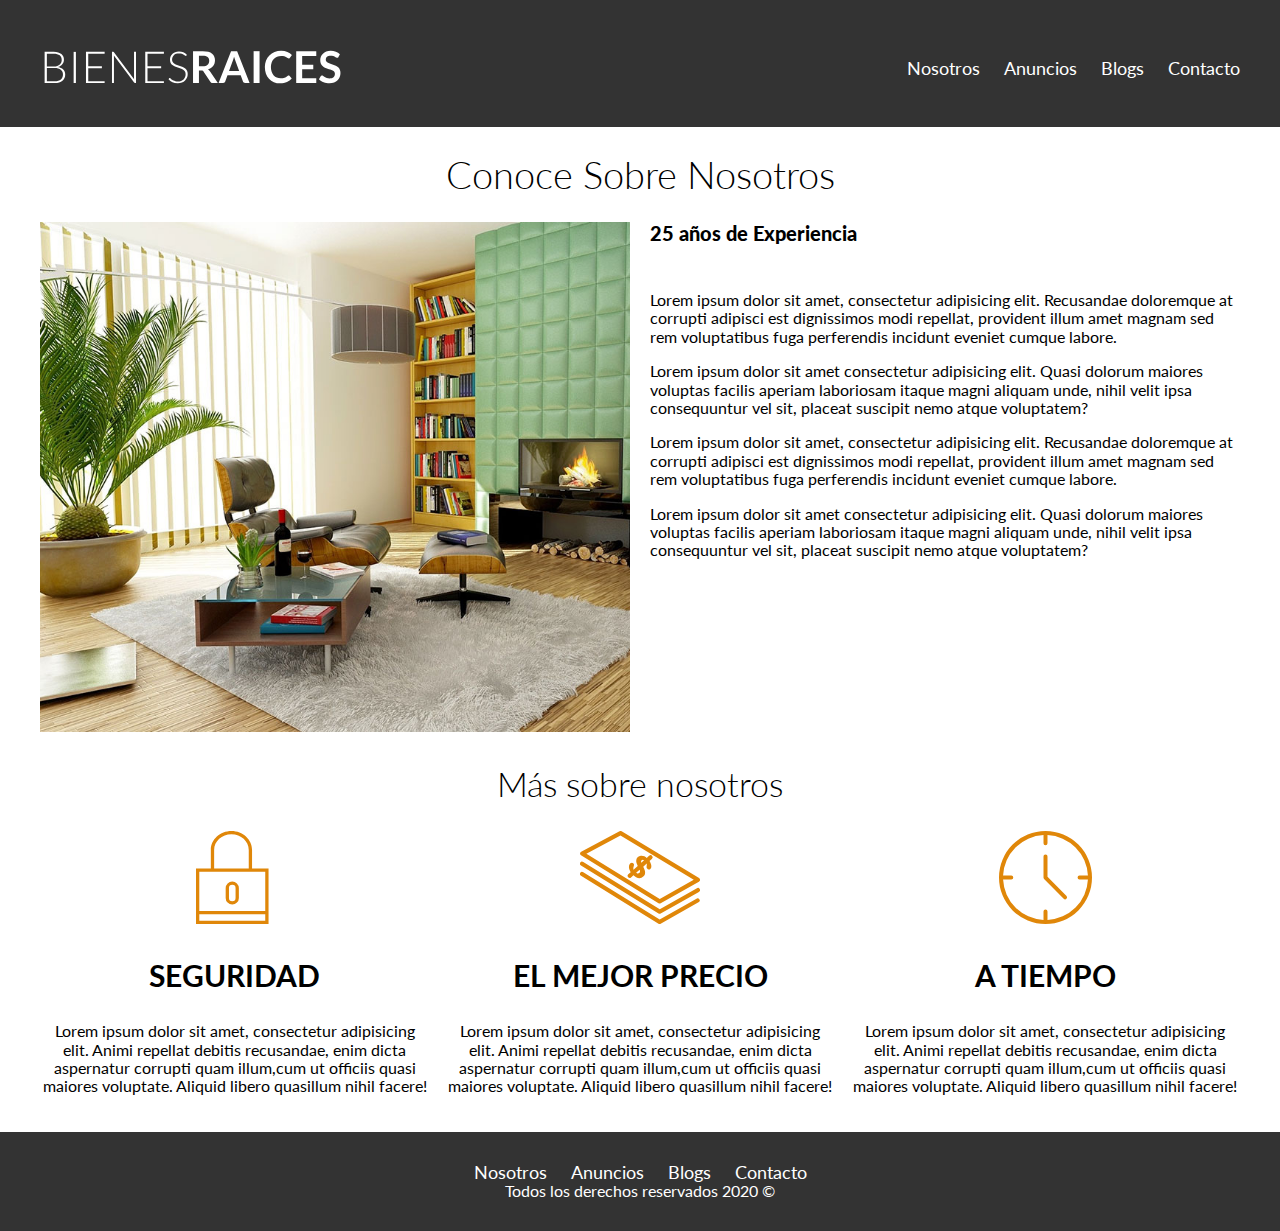
<file: nosotros.html>
<!DOCTYPE html>
<html lang="en">

<head>
    <meta charset="UTF-8">
    <meta name="viewport" content="width=device-width, initial-scale=1.0">
    <title>Bienes Raices</title>
    <link href="https://fonts.googleapis.com/css2?family=Lato:wght@300;400;700;900&display=swap" rel="stylesheet">
    <link rel="stylesheet" href="css/normalize.css">
    <link rel="stylesheet" href="css/style.css">
</head>

<body>
    <header class="site-header">
        <div class="contenedor contenido-header">
            <div class="barra">
                <a href="/">
                    <img src="img/logo.svg" alt="Logotipo de bienes raices">
                </a>
                <div class="mobile-menu">
                    <a href="#navegacion">
                        <img src="img/barras.svg" alt="Icono Menu">
                    </a>
                </div>

                <nav id="navegacion" class="navegacion">
                    <a href="nosotros.html">Nosotros</a>
                    <a href="anuncios.html">Anuncios</a>
                    <a href="blog.html">Blogs</a>
                    <a href="contacto.html">Contacto</a>
                </nav>
            </div>
        </div>
    </header>

    <main class="contenedor">
        <h1 class="fw-300 centrar-texto">Conoce Sobre Nosotros</h1>

        <div class="contenido-nosotros">
            <div class="imagen">
                <img src="img/nosotros.jpg" alt="Imagen Sobre Nosotros">
            </div>
            <div class="texto-nosotros">
                <blockquote>25 años de Experiencia</blockquote>
                <p>Lorem ipsum dolor sit amet, consectetur adipisicing elit.
                    Recusandae doloremque at corrupti adipisci est dignissimos modi repellat, provident
                    illum amet magnam sed rem voluptatibus fuga perferendis incidunt eveniet
                    cumque labore.</p>
                <p>Lorem ipsum dolor sit amet consectetur adipisicing elit. Quasi dolorum maiores
                    voluptas facilis aperiam laboriosam itaque magni aliquam unde, nihil velit ipsa
                    consequuntur vel sit, placeat suscipit nemo atque voluptatem?</p>
                <p>Lorem ipsum dolor sit amet, consectetur adipisicing elit.
                    Recusandae doloremque at corrupti adipisci est dignissimos modi repellat, provident
                    illum amet magnam sed rem voluptatibus fuga perferendis incidunt eveniet
                    cumque labore.</p>
                <p>Lorem ipsum dolor sit amet consectetur adipisicing elit. Quasi dolorum maiores
                    voluptas facilis aperiam laboriosam itaque magni aliquam unde, nihil velit ipsa
                    consequuntur vel sit, placeat suscipit nemo atque voluptatem?</p>
            </div>
        </div>
    </main>

    <section class="contenedor seccion">
        <h2 class="fw-300 centrar-texto">Más sobre nosotros</h2>
        <div class="iconos-nostros">
            <div class="icono">
                <img src="img/icono1.svg" alt="Icono Seguridad">
                <h3>Seguridad</h3>
                <p>Lorem ipsum dolor sit amet, consectetur adipisicing elit.
                    Animi repellat debitis recusandae, enim dicta aspernatur
                    corrupti quam illum,cum ut officiis quasi maiores voluptate.
                    Aliquid libero quasillum nihil facere!</p>
            </div>
            <div class="icono">
                <img src="img/icono2.svg" alt="Icono Mejor Precio">
                <h3>El mejor precio</h3>
                <p>Lorem ipsum dolor sit amet, consectetur adipisicing elit.
                    Animi repellat debitis recusandae, enim dicta aspernatur
                    corrupti quam illum,cum ut officiis quasi maiores voluptate.
                    Aliquid libero quasillum nihil facere!</p>
            </div>
            <div class="icono">
                <img src="img/icono3.svg" alt="Icono a Tiempo">
                <h3>A tiempo</h3>
                <p>Lorem ipsum dolor sit amet, consectetur adipisicing elit.
                    Animi repellat debitis recusandae, enim dicta aspernatur
                    corrupti quam illum,cum ut officiis quasi maiores voluptate.
                    Aliquid libero quasillum nihil facere!</p>
            </div>
        </div>
    </section>

    <footer class="site-footer seccion">
        <div class="contenedor contenedor-footer">
            <nav class="navegacion">
                <a href="nosotros.html">Nosotros</a>
                <a href="anuncios.html">Anuncios</a>
                <a href="blog.html">Blogs</a>
                <a href="contacto.html">Contacto</a>
            </nav>

            <p class="copyright">Todos los derechos reservados 2020 &copy;</p>
        </div>
    </footer>
</body>

</html>
</file>
<file: css/style.css>
html {
    box-sizing: border-box;
    font-size: 62.5%; /* Reset para REMS - 62.5 = 10px de 16px */
}
*,
*:before,
*:after {
    box-sizing: inherit;
}
body {
    font-family: "Lato", sans-serif;
    font-size: 1.6rem;
}
/* Globales */
img {
    max-width: 100%;
}
.contenedor {
    width: 95%;
    max-width: 120rem; /* = 1200px */
    margin: 0 auto;
}
h1 {
    font-size: 3.8rem;
}
h2 {
    font-size: 3.4rem;
}
h3 {
    font-size: 3rem;
}
h4 {
    font-size: 2.6rem;
}
/* Utilidades */
.seccion {
    margin-top: 2rem;
    margin-bottom: 2rem;
}
.fw-300 {
    font-weight: 300;
}
.centrar-texto {
    text-align: center;
}
.contenido-centrado {
    max-width: 800px;
}
.d-block {
    display: block !important;
}
/* Botones */
.boton {
    color: #ffffff;
    font-weight: 700;
    text-decoration: none;
    font-size: 1.8rem;
    padding: 0.5rem 2rem;
    margin-top: 3rem;
    display: inline-block;
    text-align: center;
    display: block;
    flex: 0 0 100%;
}
@media (min-width: 768px) {
    .boton {
        display: inline-block;
        flex: 0 0 auto;
    }
}
.boton:hover {
    cursor: pointer;
}
.boton-amarillo {
    background-color: #e08709;
}
.boton-verde {
    background-color: #71b100;
    width: 100%;
}
/* Header */
.site-header {
    background-color: #333333;
    padding: 1rem 0 3rem 0;
}
.site-header.inicio {
    background-image: url(../img/header.jpg);
    background-position: center center;
    background-size: cover;
    height: 100vh;
    min-height: 60rem;
}
.contenido-header {
    height: 100%;
    display: flex;
    flex-direction: column;
    justify-content: space-between;
}
.contenido-header h1 {
    color: #ffffff;
    padding-bottom: 2rem;
    max-width: 70rem;
    line-height: 2;
    text-align: center;
}
@media (min-width: 768px) {
    .contenido-header {
        text-align: left;
    }
}
.barra {
    padding-top: 3rem;
}
@media (min-width: 768px) {
    .barra {
        display: flex;
        justify-content: space-between;
        align-items: center;
    }
}
.navegacion a {
    color: #ffffff;
    text-decoration: none;
    font-size: 2.2rem;
    display: block;
}
@media (min-width: 768px) {
    .navegacion a {
        display: inline-block;
        font-size: 1.8rem;
        margin-right: 2rem;
    }
    .navegacion a:last-of-type {
        margin: 0;
    }
}
.navegacion a:hover {
    color: #71b100;
}
/** Mobile menu **/
.mobile-menu img{
    width: 5rem;
}
@media (min-width: 768px) {
    .mobile-menu img{
        display: none;
    }
}
.navegacion:target{
    display: block;
}
.navegacion{
    display: none;
}
@media (min-width: 768px) {
    .navegacion{
        display: block;
    }
}
/* Iconos nosotros */
@media (min-width: 768px) {
    .iconos-nostros {
        display: flex;
        justify-content: space-between;
    }
}
.icono {
    text-align: center;
}
@media (min-width: 768px) {
    .icono {
        flex-basis: calc(33.3% - 1rem);
    }
}
.icono h3 {
    text-transform: uppercase;
}
/* .contenedor-anuncios */
@media (min-width: 768px) {
    .contenedor-anuncios {
        display: flex;
        justify-content: space-between;
        flex-wrap: wrap;
    }
}
.anuncio {
    /* border-style: double;
    border-color: #B5B5B5;
    border-width: 10px; */
    /* flex-grow: 0;
    flex-shrink: 0;
    flex-basis: calc(33.3% - 1rem); */
    border: 1px solid #b5b5b5; /* style, color, width*/
    background-color: #f5f5f5;
    margin-bottom: 2rem;
}
@media (min-width: 768px) {
    .anuncio {
        flex: 0 0 calc(33.3% - 1rem);
    }
}
.contenido-anuncio {
    padding: 2rem;
}
.contenido-anuncio h3,
.contenido-anuncio p {
    margin-top: 0;
}
.precio {
    color: #71b100;
    font-weight: 700;
}
.iconos-caracteristicas {
    list-style-type: none;
    padding: 0;
    display: flex;
    justify-content: space-evenly;
    flex: 1;
    max-width: 500px;
}
.iconos-caracteristicas li {
    flex: 1;
    display: flex;
}
.iconos-caracteristicas li img {
    margin-right: 2rem;
}
.ver-todas {
    display: flex;
    justify-content: flex-end;
}
.imagen-contacto {
    background-image: url(../img/encuentra.jpg);
    background-position: center center;
    background-size: cover;
    height: 40rem;
    display: flex;
}
.contenido-contacto {
    flex: 0 0 95%;
    color: #ffffff;
}
.contenido-contacto p {
    font-size: 1.8rem;
}
/* Sección inferior */
@media (min-width: 768px) {
    .seccion-inferior {
        display: flex;
        justify-content: space-between;
    }
    .seccion-inferior .blog {
        flex-basis: 60%;
    }
    .seccion-inferior .testimoniales {
        flex-basis: calc(40% - 2rem);
    }
}
.entrada-blog {
    margin-bottom: 2rem;
}
@media (min-width: 768px) {
    .entrada-blog {
        display: flex;
        justify-content: space-between;
    }
}
.entrada-blog :last-of-type {
    margin-bottom: 0;
}
@media (min-width: 768px) {
    .entrada-blog .imagen {
        flex-basis: 40%;
    }
    .entrada-blog .texto-entrada {
        margin-left: 1rem;
        flex-basis: calc(60% -3rem);
    }
}
.texto-entrada a {
    color: #000000;
    text-decoration: none;
}
.texto-entrada h4 {
    margin: 0;
    line-height: 1.4;
}
.texto-entrada h4::after {
    content: "";
    display: block;
    width: 15rem;
    height: 0.5rem;
    background-color: #71b100;
    margin-top: 1rem;
}

.texto-entrada span {
    color: #71b100;
}
/* Testimoniales */
.testimonial {
    background-color: #71b100;
    font-size: 1.9rem;
    padding: 2rem;
    color: #ffffff;
    border-radius: 2rem;
}
.testimonial p {
    text-align: right;
}
.testimonial blockquote::before {
    content: "";
    background-image: url("../img/comilla.svg");
    width: 4rem;
    height: 4rem;
    position: absolute;
    left: -2rem;
}
.testimonial blockquote {
    position: relative;
    padding-left: 5rem;
    font-weight: 300;
}
/* Footer */
.site-footer {
    background-color: #333333;
    margin: 0;
}
.contenedor-footer {
    padding: 3rem 0;
    text-align: center;
}
@media (min-width: 768px) {
    .contenido-footer {
        display: flex;
        justify-content: space-between;
    }
}
.site-footer nav{
    display: none;
}
@media (min-width: 768px) {
    .site-footer nav{
        display: block;
    }
}
.copyright {
    margin: 0;
    color: #ffffff;
}
/* Internas */
/* Nosotros */
@media (min-width: 768px) {
    .contenido-nosotros {
        display: grid;
        grid-template-columns: repeat(2, 1fr);
        grid-column-gap: 2rem;
    }
}
.texto-nosotros blockquote {
    font-weight: 900;
    font-size: 2rem;
    margin: 0;
    padding: 0 0 3rem 0;
}
/* Anuncio */
.resumen-propiedad {
    display: flex;
    justify-content: space-between; /* Alinea Horizontal */
    align-items: center; /* Alinea vertical */
}
/* Contacto */
legend {
    font-size: 2.4rem;
}
label {
    font-weight: 700;
    text-transform: uppercase;
    display: block;
}
input:not([type="submit"]),
textarea,
select {
    padding: 1rem;
    display: block;
    width: 100%;
    background-color: #e1e1e1;
    margin-bottom: 2rem;
    border: none;
    border-radius: 1rem;
}
textarea {
    height: 20rem;
}
</file>
